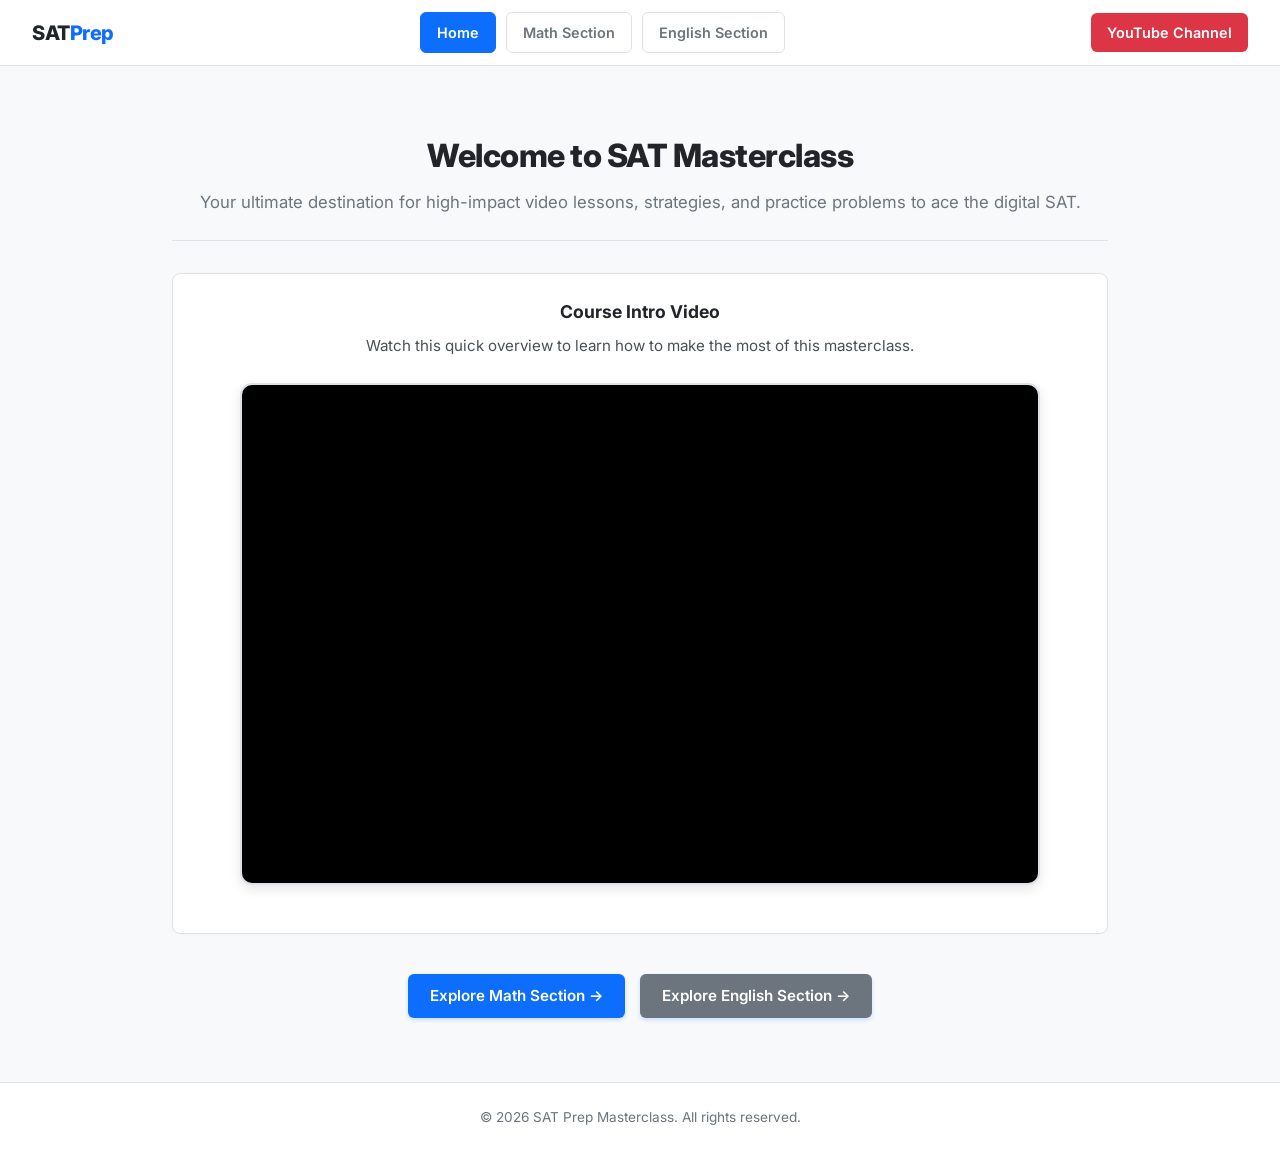
<file: Index.html>
<!DOCTYPE html>
<html lang="en">
<head>
  <meta charset="UTF-8">
  <meta name="viewport" content="width=device-width, initial-scale=1.0">
  <title>SAT Prep Masterclass | Home</title>
  <link rel="preconnect" href="https://fonts.googleapis.com">
  <link rel="preconnect" href="https://fonts.gstatic.com" crossorigin>
  <link href="https://fonts.googleapis.com/css2?family=Inter:wght@400;500;600;700;800&display=swap" rel="stylesheet">
  <link rel="stylesheet" href="style.css">
  <style>
    /* Widescreen Video Container for Home Screen */
    .video-container-wide {
      position: relative;
      width: 100%;
      max-width: 800px;
      margin: 1.5rem auto;
      padding-bottom: 56.25%; /* 16:9 Aspect Ratio */
      height: 0;
      background-color: #000;
      border-radius: 12px;
      overflow: hidden;
      box-shadow: 0 4px 12px rgba(0, 0, 0, 0.1);
      border: 2px solid #dee2e6;
    }
    .video-container-wide iframe {
      position: absolute;
      top: 0;
      left: 0;
      width: 100%;
      height: 100%;
      border: 0;
    }
  </style>
</head>
<body>
  
  <header class="site-header">
    <div class="nav-wrapper">
      <div class="brand-logo">SAT<span>Prep</span></div>
      <div class="header-links">
        <a href="index.html" class="nav-tab-btn active">Home</a>
        <a href="math.html" class="nav-tab-btn">Math Section</a>
        <a href="english.html" class="nav-tab-btn">English Section</a>
      </div>
      <a href="https://www.youtube.com/channel/UC9BNz7FxEPpVb0heLYmo2nQ" target="_blank" rel="noopener noreferrer" class="btn-sub">YouTube Channel</a>
    </div>
  </header>

  <div class="page-wrapper" style="justify-content: center;">
    <main class="main-content" style="text-align: center; max-width: 1000px; padding: 4rem 2rem;">
      <div class="hero-box">
        <h1>Welcome to SAT Masterclass</h1>
        <p>Your ultimate destination for high-impact video lessons, strategies, and practice problems to ace the digital SAT.</p>
      </div>

      <div class="concept-card" style="text-align: left; margin-top: 2rem;">
        <h3 class="concept-title" style="text-align: center;">Course Intro Video</h3>
        <p class="concept-desc" style="text-align: center; margin-bottom: 1rem;">Watch this quick overview to learn how to make the most of this masterclass.</p>
        <div class="video-container-wide">
          <iframe width="560" height="315" src="https://www.youtube.com/embed/zM-ndGlAaQo?si=bQiJ55Qj0HrLix4A" title="YouTube video player" frameborder="0" allow="accelerometer; autoplay; clipboard-write; encrypted-media; gyroscope; picture-in-picture; web-share" referrerpolicy="strict-origin-when-cross-origin" allowfullscreen></iframe>
        </div>
      </div>

      <div style="display: flex; gap: 15px; justify-content: center; margin-top: 2.5rem;">
        <a href="math.html" class="next-btn" style="text-decoration: none;">Explore Math Section &rarr;</a>
        <a href="english.html" class="next-btn" style="text-decoration: none; background-color: #6c757d;">Explore English Section &rarr;</a>
      </div>
    </main>
  </div>

  <footer class="site-footer">
    <p>&copy; 2026 SAT Prep Masterclass. All rights reserved.</p>
  </footer>
</body>
</html>
</file>
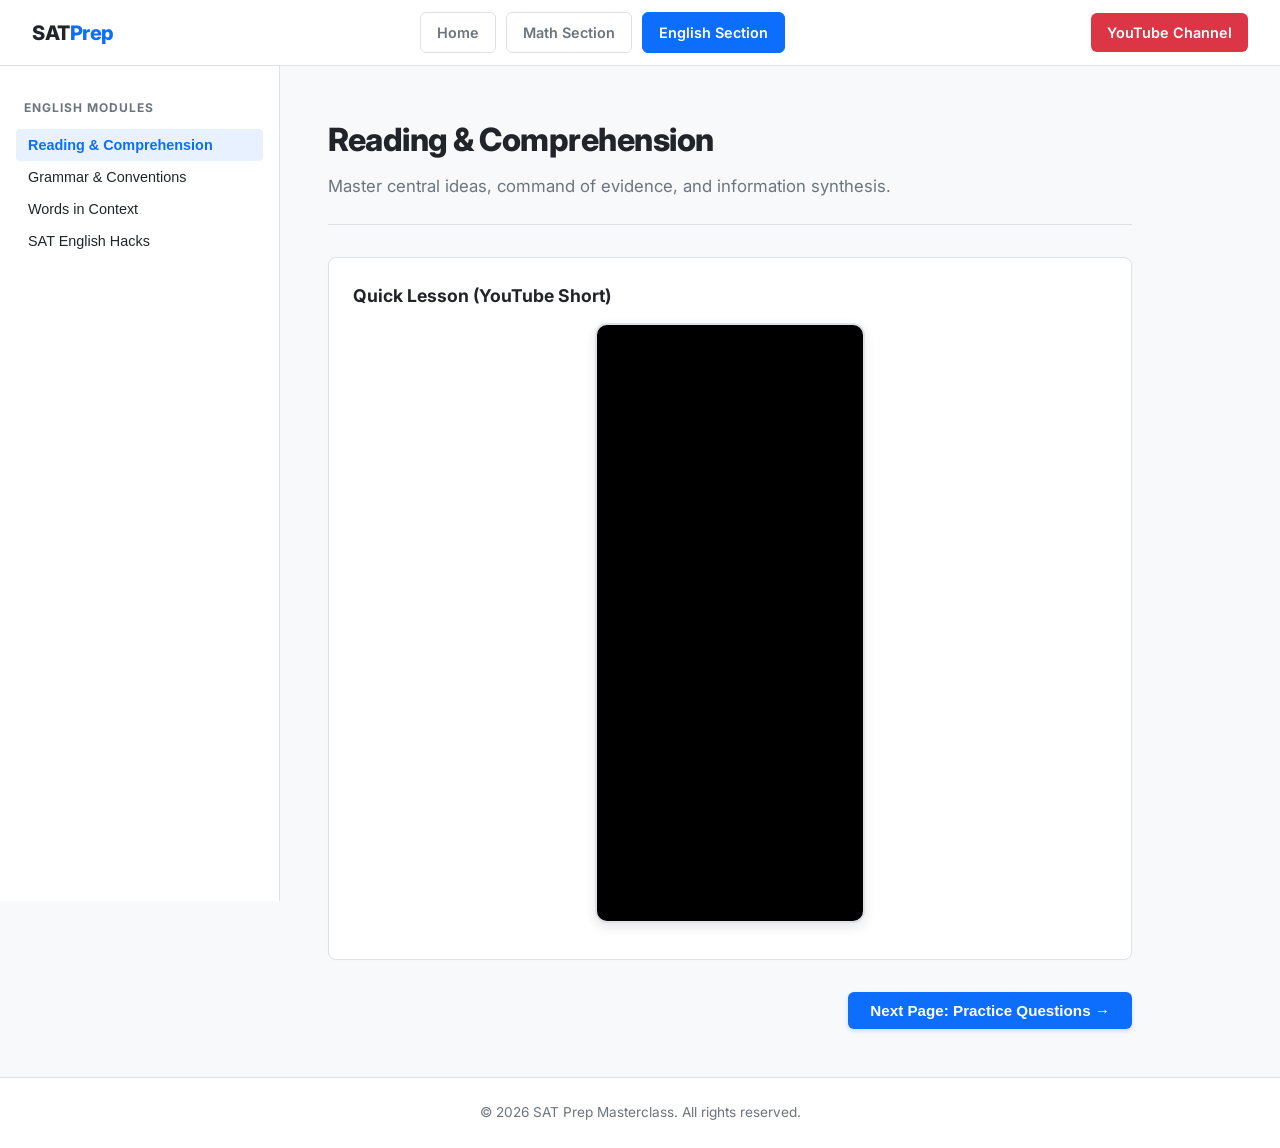
<file: English.html>
<!DOCTYPE html>
<html lang="en">
<head>
  <meta charset="UTF-8">
  <meta name="viewport" content="width=device-width, initial-scale=1.0">
  <title>SAT English Masterclass | W3Schools Style Reference</title>
  <link rel="preconnect" href="https://fonts.googleapis.com">
  <link rel="preconnect" href="https://fonts.gstatic.com" crossorigin>
  <link href="https://fonts.googleapis.com/css2?family=Inter:wght@400;500;600;700;800&display=swap" rel="stylesheet">
  <link rel="stylesheet" href="style.css">
</head>
<body>
  
  <header class="site-header">
    <div class="nav-wrapper">
      <div class="brand-logo">SAT<span>Prep</span></div>
      <div class="header-links">
        <a href="index.html" class="nav-tab-btn">Home</a>
        <a href="math.html" class="nav-tab-btn">Math Section</a>
        <a href="english.html" class="nav-tab-btn active">English Section</a>
      </div>
      <a href="https://www.youtube.com/channel/UC9BNz7FxEPpVb0heLYmo2nQ" target="_blank" rel="noopener noreferrer" class="btn-sub">YouTube Channel</a>
    </div>
  </header>

  <div class="page-wrapper">
    
    <aside class="sidebar">
      <div class="sidebar-section">
        <h3 class="sidebar-title">ENGLISH MODULES</h3>
        <ul class="sidebar-menu">
          <li><button id="btn-reading" class="active" onclick="switchPage('reading')">Reading & Comprehension</button></li>
          <li><button id="btn-grammar" onclick="switchPage('grammar')">Grammar & Conventions</button></li>
          <li><button id="btn-vocabulary" onclick="switchPage('vocabulary')">Words in Context</button></li>
          <li><button id="btn-englishhacks" onclick="switchPage('englishhacks')">SAT English Hacks</button></li>
        </ul>
      </div>
    </aside>

    <main class="main-content">
      
      <section id="reading" class="page-section active">
        <div class="hero-box">
          <h1>Reading & Comprehension</h1>
          <p>Master central ideas, command of evidence, and information synthesis.</p>
        </div>
        <div class="concept-card">
          <h3 class="concept-title">Quick Lesson (YouTube Short)</h3>
          <div class="short-container">
            <iframe src="https://www.youtube.com/embed/dQw4w9WgXcQ?enablejsapi=1" title="YouTube short player" frameborder="0" allowfullscreen></iframe>
          </div>
        </div>
        <div class="next-page-box">
          <button onclick="switchPage('reading-prac')" class="next-btn">Next Page: Practice Questions &rarr;</button>
        </div>
      </section>

      <section id="reading-prac" class="page-section">
        <div class="hero-box">
          <h1>Reading: Practice Questions</h1>
          <p>Test your ability to analyze text structure and textual evidence.</p>
        </div>
        <div class="concept-card">
          <h3 class="concept-title">Question 1</h3>
          <p class="concept-desc">Which choice best states the main idea of the passage?</p>
        </div>
        <div class="next-page-box">
          <button onclick="switchPage('reading')" class="next-btn secondary-btn">&larr; Back to Video Lesson</button>
        </div>
      </section>

      <section id="grammar" class="page-section">
        <div class="hero-box">
          <h1>Grammar & Conventions</h1>
          <p>Learn standard English punctuation, sentence boundaries, and agreement rules.</p>
        </div>
        <div class="concept-card">
          <h3 class="concept-title">Quick Lesson (YouTube Short)</h3>
          <div class="short-container">
            <iframe src="https://www.youtube.com/embed/dQw4w9WgXcQ?enablejsapi=1" title="YouTube short player" frameborder="0" allowfullscreen></iframe>
          </div>
        </div>
      </section>

      <section id="vocabulary" class="page-section">
        <div class="hero-box">
          <h1>Words in Context</h1>
          <p>Strategies for figuring out precise word meanings based on surrounding text clues.</p>
        </div>
        <div class="concept-card">
          <h3 class="concept-title">Quick Lesson (YouTube Short)</h3>
          <div class="short-container">
            <iframe src="https://www.youtube.com/embed/dQw4w9WgXcQ?enablejsapi=1" title="YouTube short player" frameborder="0" allowfullscreen></iframe>
          </div>
        </div>
      </section>

      <section id="englishhacks" class="page-section">
        <div class="hero-box">
          <h1>SAT English Hacks</h1>
          <p>Speed tactics and elimination tricks to boost your verbal module score.</p>
        </div>
        <div class="concept-card">
          <h3 class="concept-title">Quick Lesson (YouTube Short)</h3>
          <div class="short-container">
            <iframe src="https://www.youtube.com/embed/dQw4w9WgXcQ?enablejsapi=1" title="YouTube short player" frameborder="0" allowfullscreen></iframe>
          </div>
        </div>
      </section>

    </main>

  </div>

  <footer class="site-footer">
    <p>&copy; 2026 SAT Prep Masterclass. All rights reserved.</p>
  </footer>

  <script src="script.js"></script>
</body>
</html>
</file>
<file: style.css>
:root {
  --bg-color: #f8f9fa;
  --sidebar-bg: #ffffff;
  --text-main: #212529;
  --text-muted: #6c757d;
  --border-color: #dee2e6;
  --accent-color: #0d6efd;
  --accent-hover: #0b5ed7;
  --card-bg: #ffffff;
}

* {
  box-sizing: border-box;
  margin: 0;
  padding: 0;
}

body {
  font-family: 'Inter', sans-serif;
  background-color: var(--bg-color);
  color: var(--text-main);
  line-height: 1.6;
  display: flex;
  flex-direction: column;
  min-height: 100vh;
}

/* Header */
.site-header {
  background-color: var(--sidebar-bg);
  border-bottom: 1px solid var(--border-color);
  position: sticky;
  top: 0;
  z-index: 1000;
  padding: 0 2rem;
}

.nav-wrapper {
  max-width: 1400px;
  margin: 0 auto;
  height: 65px;
  display: flex;
  align-items: center;
  justify-content: space-between;
}

.brand-logo {
  font-weight: 800;
  font-size: 1.25rem;
  color: var(--text-main);
  letter-spacing: -0.5px;
}

.brand-logo span {
  color: var(--accent-color);
}

.header-links {
  display: flex;
  gap: 10px;
}

.nav-tab-btn {
  text-decoration: none;
  background: transparent;
  border: 1px solid var(--border-color);
  color: var(--text-muted);
  padding: 8px 16px;
  border-radius: 6px;
  font-weight: 600;
  font-size: 0.9rem;
  cursor: pointer;
  transition: all 0.2s ease;
}

.nav-tab-btn:hover, .nav-tab-btn.active {
  background-color: var(--accent-color);
  color: #fff;
  border-color: var(--accent-color);
}

.btn-sub {
  background-color: #dc3545;
  color: #fff;
  padding: 8px 16px;
  border-radius: 6px;
  text-decoration: none;
  font-weight: 600;
  font-size: 0.9rem;
  transition: background-color 0.2s;
}

.btn-sub:hover {
  background-color: #bb2d3b;
}

/* Page Layout */
.page-wrapper {
  display: flex;
  flex: 1;
  max-width: 1400px;
  width: 100%;
  margin: 0 auto;
}

/* Sidebar */
.sidebar {
  width: 280px;
  background-color: var(--sidebar-bg);
  border-right: 1px solid var(--border-color);
  padding: 2rem 1rem;
  position: sticky;
  top: 65px;
  height: calc(100vh - 65px);
  overflow-y: auto;
}

.sidebar-section {
  margin-bottom: 2rem;
}

.sidebar-title {
  font-size: 0.75rem;
  text-transform: uppercase;
  letter-spacing: 1px;
  color: var(--text-muted);
  margin-bottom: 0.75rem;
  padding-left: 0.5rem;
}

.sidebar-menu {
  list-style: none;
}

.sidebar-menu button {
  width: 100%;
  text-align: left;
  background: transparent;
  border: none;
  padding: 8px 12px;
  font-size: 0.9rem;
  font-weight: 500;
  color: var(--text-main);
  border-radius: 4px;
  cursor: pointer;
  transition: background-color 0.15s, color 0.15s;
}

.sidebar-menu button:hover {
  background-color: #e9ecef;
  color: var(--accent-color);
}

.sidebar-menu button.active {
  background-color: #e7f1ff;
  color: var(--accent-color);
  font-weight: 600;
}

/* Main Content Area */
.main-content {
  flex: 1;
  padding: 3rem;
  max-width: 900px;
}

.page-section {
  display: none;
}

.page-section.active {
  display: block;
}

.hero-box {
  margin-bottom: 2rem;
  padding-bottom: 1.5rem;
  border-bottom: 1px solid var(--border-color);
}

.hero-box h1 {
  font-size: 2rem;
  font-weight: 800;
  letter-spacing: -0.5px;
  margin-bottom: 0.5rem;
}

.hero-box p {
  color: var(--text-muted);
  font-size: 1.05rem;
}

.concept-card {
  background-color: var(--card-bg);
  border: 1px solid var(--border-color);
  border-radius: 8px;
  padding: 1.5rem;
  margin-bottom: 1.5rem;
  box-shadow: 0 1px 3px rgba(0,0,0,0.02);
}

.concept-title {
  font-size: 1.1rem;
  font-weight: 700;
  margin-bottom: 0.5rem;
}

.concept-desc {
  color: #495057;
  font-size: 0.95rem;
}

/* Compact Shorts Frame Set to 79% Height */
.short-container {
  position: relative;
  width: 100%;
  max-width: 270px; 
  margin: 0.8rem auto;
  padding-bottom: 79%; 
  height: 0;
  background-color: #000;
  border-radius: 12px;
  overflow: hidden;
  box-shadow: 0 4px 12px rgba(0, 0, 0, 0.1);
  border: 2px solid #dee2e6;
}

.short-container iframe {
  position: absolute;
  top: 0;
  left: 0;
  width: 100%;
  height: 100%;
  border: 0;
}

/* Navigation Buttons */
.next-page-box {
  margin-top: 2rem;
  display: flex;
  justify-content: flex-end;
}

.next-btn {
  background-color: var(--accent-color);
  color: #fff;
  border: none;
  padding: 10px 22px;
  border-radius: 6px;
  font-weight: 600;
  font-size: 0.95rem;
  cursor: pointer;
  transition: all 0.2s ease;
  box-shadow: 0 2px 4px rgba(13, 110, 253, 0.2);
}

.next-btn:hover {
  background-color: var(--accent-hover);
  transform: translateY(-1px);
}

.secondary-btn {
  background-color: #6c757d;
  box-shadow: 0 2px 4px rgba(108, 117, 125, 0.2);
}

.secondary-btn:hover {
  background-color: #5c636a;
}

/* Footer */
.site-footer {
  background-color: var(--sidebar-bg);
  border-top: 1px solid var(--border-color);
  text-align: center;
  padding: 1.5rem;
  font-size: 0.85rem;
  color: var(--text-muted);
}
</file>
